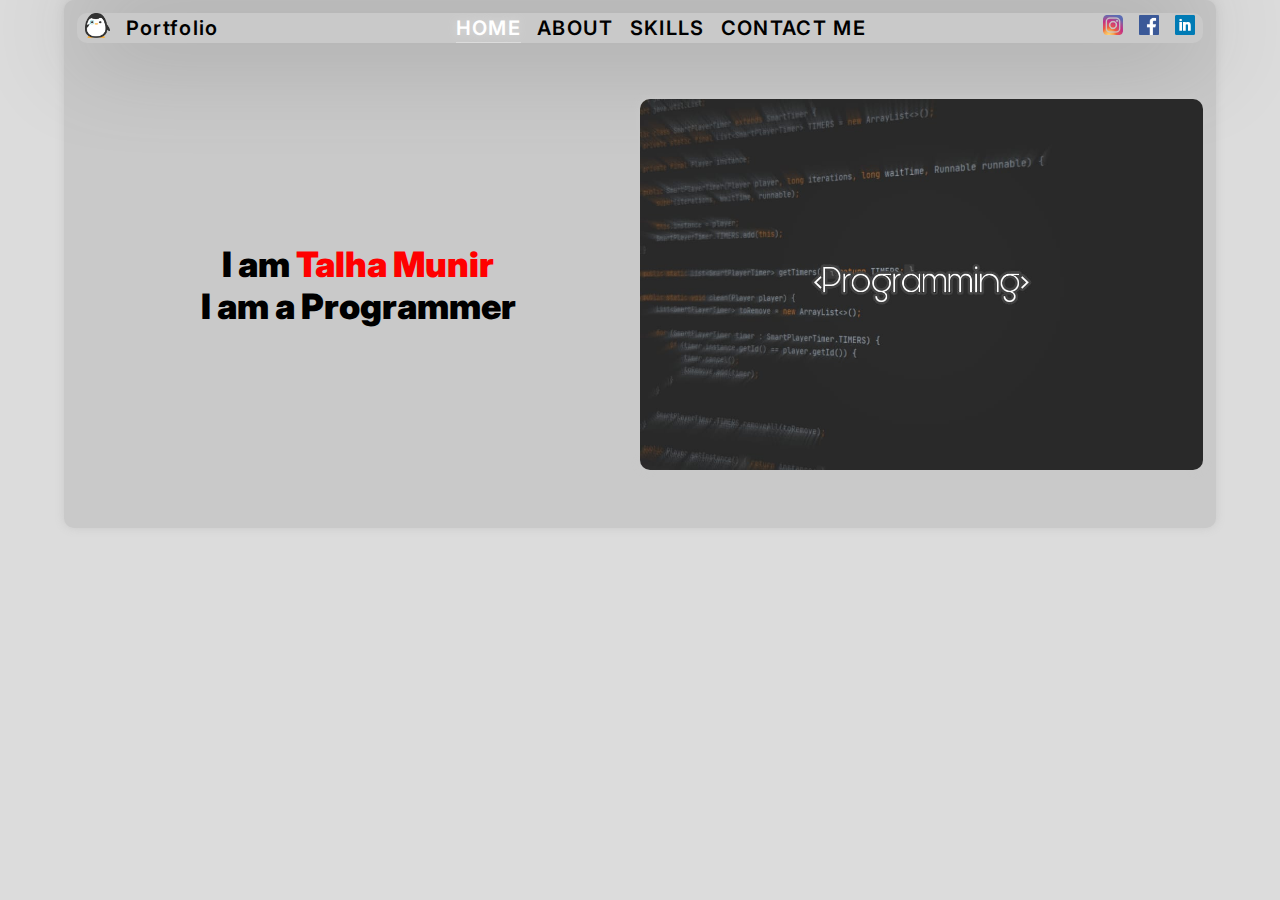
<file: index.html>
<!doctype html>

<html>
    <head>
        <title>Home • Portfolio</title>
        <link rel="icon" type="Image/png" href="resources/logo.png">
        <link rel= "stylesheet" type= "text/css" href= "stylesheets/common_styles.css">
        <link rel= "stylesheet" type="text/css" href="stylesheets/index.css">
    </head>
    <body>
        <div class="main_container">
            <!--Navigation Bar-->
            <div class="navigation_bar">
                    <ul class="left_list">
                        <li class="list_item"><img src="resources/logo.png" alt="logo"></li>
                        <li class="list_item"><div class="heading">Portfolio</div></li>
                    </ul>
                    <ul class="middle_list">
                        <li class="list_item"><a class="active_link" href="index.html">Home</a></li>
                        <li class="list_item"><a href="about.html">About</a></li>
                        <li class="list_item"><a href="skills.html">Skills</a></li>
                        <li class="list_item"><a href="contact.html">Contact Me</a></li>
                    </ul>
                    <ul class="right_list">
                        <li class="list_item"><a href="https://www.instagram.com/c.t.m.c_/" target="_blank"><img src="resources/instagram_pic.png" alt="insta-logo"></a></li>
                        <li class="list_item"><a href="https://www.facebook.com/talha.munir.52012/" target="_blank"><img src="resources/facebook_pic.png" alt="fb-logo"></a></li>
                        <li class="list_item"><a href="https://www.linkedin.com/in/talha-munir-576b19203/" target="_blank"><img src="resources/linkedin_pic.png" alt="linkedin-logo"></a></li>
                    </ul>
            </div>
            <!--Page Content-->
            <div class="page-content">
                <div class="intro">I am <div>Talha Munir</div></br>I am a Programmer</div>
                <img src="resources/programing-background.jpeg" alt="background-pic">
            </div>
        </div>
    </body>
</html>
</file>
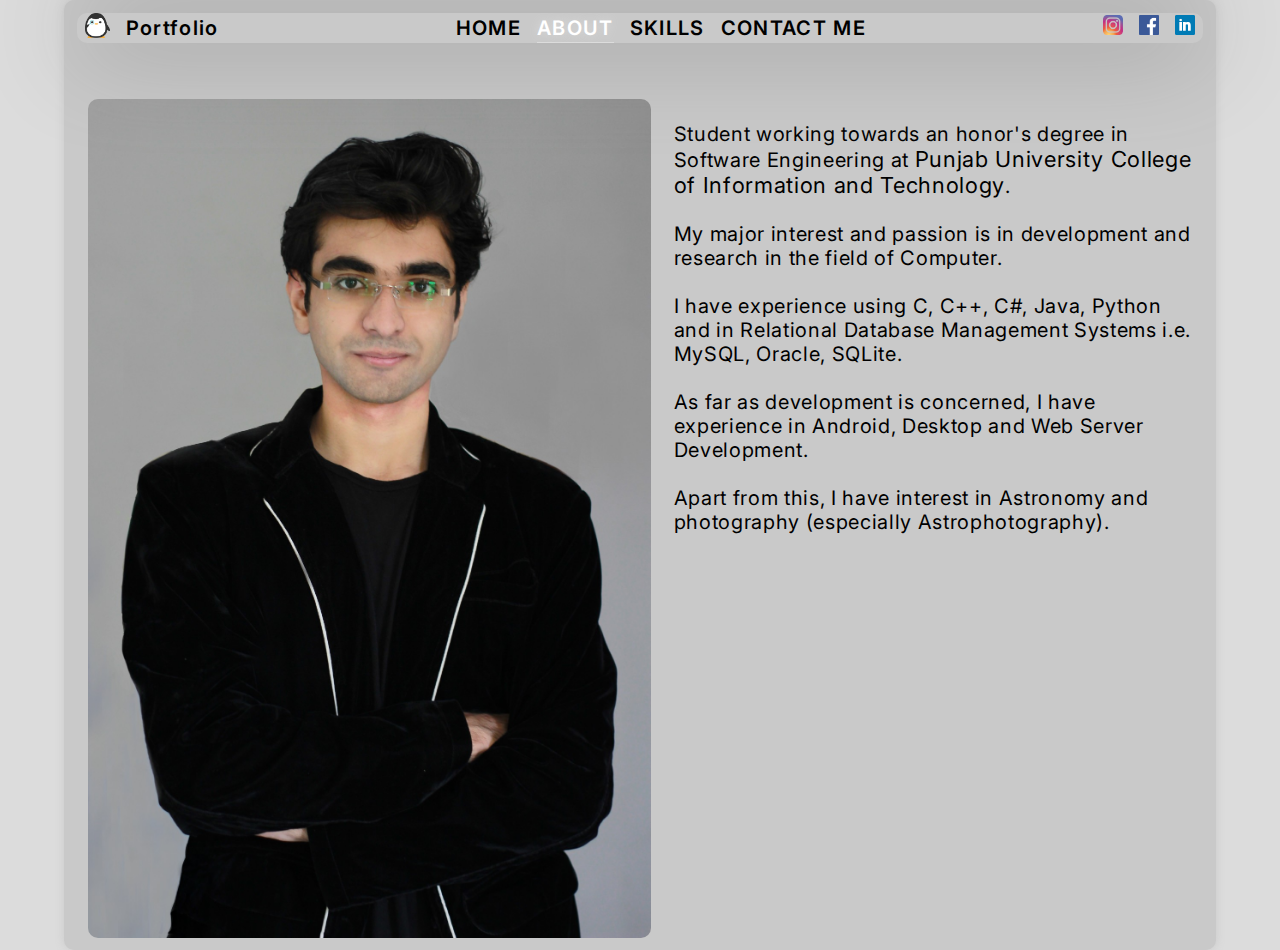
<file: about.html>
<!doctype html>

<html>
    <head>
        <title>About • Portfolio</title>
        <link rel="icon" type="Image/png" href="resources/logo.png">
        <link rel= "stylesheet" type= "text/css" href= "stylesheets/common_styles.css">
        <link rel= "stylesheet" type="text/css" href="stylesheets/about.css">
    </head>
    <body>
        <div class="main_container">
            <!--Navigation Bar-->
            <div class="navigation_bar">
                    <ul class="left_list">
                        <li class="list_item"><img src="resources/logo.png" alt="logo"></li>
                        <li class="list_item"><div class="heading">Portfolio</div></li>
                    </ul>
                    <ul class="middle_list">
                        <li class="list_item"><a href="index.html">Home</a></li>
                        <li class="list_item"><a class="active_link" href="about.html">About</a></li>
                        <li class="list_item"><a href="skills.html">Skills</a></li>
                        <li class="list_item"><a href="contact.html">Contact Me</a></li>
                    </ul>
                    <ul class="right_list">
                        <li class="list_item"><a href="https://www.instagram.com/c.t.m.c_/" target="_blank"><img src="resources/instagram_pic.png" alt="insta-logo"></a></li>
                        <li class="list_item"><a href="https://www.facebook.com/talha.munir.52012/" target="_blank"><img src="resources/facebook_pic.png" alt="fb-logo"></a></li>
                        <li class="list_item"><a href="https://www.linkedin.com/in/talha-munir-576b19203/" target="_blank"><img src="resources/linkedin_pic.png" alt="linkedin-logo"></a></li>
                    </ul>
            </div>
            <!--Page Content-->
            <div class="page-content">
                <img src="resources/Portrait.jpg" alt="portrait">
                <div class="about-me">
                    <p>Student working towards an honor's degree in Software Engineering at <a class="uni-tag" href="https://pucit.edu.pk/" target="_blank">Punjab University College of Information and Technology</a>.</p><br>
                    <p>My major interest and passion is in development and research in the field of Computer.</p><br>
                    <p>I have experience using C, C++, C#, Java, Python and in Relational Database Management Systems i.e. MySQL, Oracle, SQLite.</p><br>
                    <p>As far as development is concerned, I have experience in Android, Desktop and Web Server Development.</p><br>
                    <p>Apart from this, I have interest in Astronomy and photography (especially Astrophotography).</p>
                </div>
            </div>
        </div>
    </body>
</html>
</file>
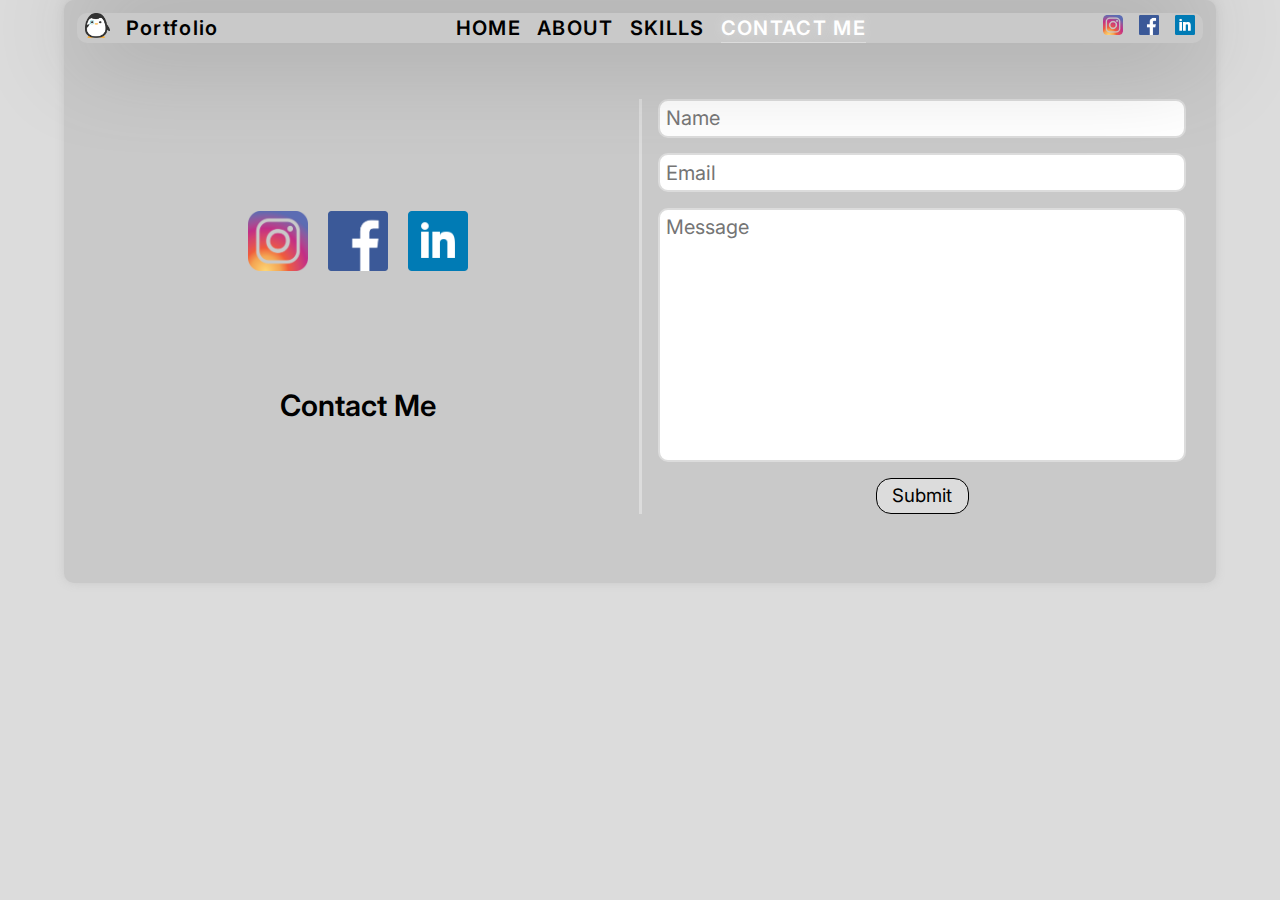
<file: contact.html>
<!doctype html>

<html>
    <head>
        <title>Contact • Portfolio</title>
        <link rel="icon" type="Image/png" href="resources/logo.png">
        <link rel= "stylesheet" type= "text/css" href= "stylesheets/common_styles.css">
        <link rel= "stylesheet" type="text/css" href="stylesheets/contact.css">
    </head>
    <body>
        <div class="main_container">
            <!--Navigation Bar-->
            <div class="navigation_bar">
                    <ul class="left_list">
                        <li class="list_item"><img src="resources/logo.png" alt="logo"></li>
                        <li class="list_item"><div class="heading">Portfolio</div></li>
                    </ul>
                    <ul class="middle_list">
                        <li class="list_item"><a href="index.html">Home</a></li>
                        <li class="list_item"><a href="about.html">About</a></li>
                        <li class="list_item"><a href="skills.html">Skills</a></li>
                        <li class="list_item"><a class="active_link" href="contact.html">Contact Me</a></li>
                    </ul>
                    <ul class="right_list">
                        <li class="list_item"><a href="https://www.instagram.com/c.t.m.c_/" target="_blank"><img src="resources/instagram_pic.png" alt="insta-logo"></a></li>
                        <li class="list_item"><a href="https://www.facebook.com/talha.munir.52012/" target="_blank"><img src="resources/facebook_pic.png" alt="fb-logo"></a></li>
                        <li class="list_item"><a href="https://www.linkedin.com/in/talha-munir-576b19203/" target="_blank"><img src="resources/linkedin_pic.png" alt="linkedin-logo"></a></li>
                    </ul>
            </div>
            <!--Page Content-->
            <div class="page-content">
                <div class="left-side-content">
                    <div class="social-media-links">
                        <a href="https://www.instagram.com/c.t.m.c_/" target="_blank"><img src="resources/instagram_pic.png" alt="insta-logo"></a>
                        <a href="https://www.facebook.com/talha.munir.52012/" target="_blank"><img src="resources/facebook_pic.png" alt="fb-logo"></a>
                        <a href="https://www.linkedin.com/in/talha-munir-576b19203/" target="_blank"><img src="resources/linkedin_pic.png" alt="linkedin-logo"></a>
                    </div>
                    <div class="contact-me">Contact Me</div>
                </div>
                <div class="right-side-content">
                    <form>
                        <input type="text" placeholder="Name">
                        <input type="email" placeholder="Email">
                        <textarea rows="10" placeholder="Message"></textarea>
                        <input type="submit" value="Submit">
                    </form>
                </div>
            </div>
        </div>
    </body>
</html>
</file>
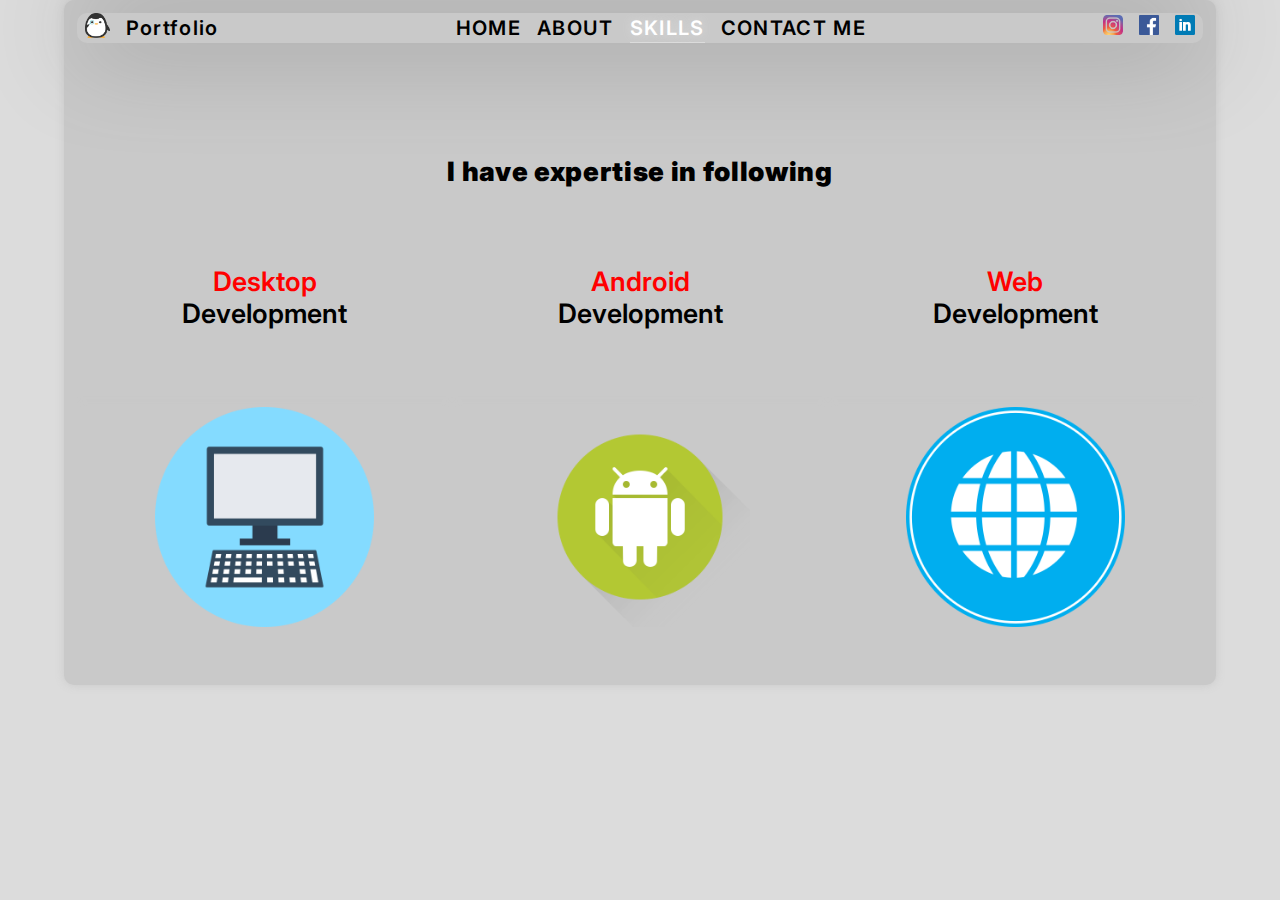
<file: skills.html>
<!doctype html>

<html>
    <head>
        <title>Skills • Portfolio</title>
        <link rel="icon" type="Image/png" href="resources/logo.png">
        <link rel= "stylesheet" type= "text/css" href= "stylesheets/common_styles.css">
        <link rel= "stylesheet" type="text/css" href="stylesheets/skills.css">
    </head>
    <body>
        <div class="main_container">
            <!--Navigation Bar-->
            <div class="navigation_bar">
                    <ul class="left_list">
                        <li class="list_item"><img src="resources/logo.png" alt="logo"></li>
                        <li class="list_item"><div class="heading">Portfolio</div></li>
                    </ul>
                    <ul class="middle_list">
                        <li class="list_item"><a href="index.html">Home</a></li>
                        <li class="list_item"><a href="about.html">About</a></li>
                        <li class="list_item"><a class="active_link" href="skills.html">Skills</a></li>
                        <li class="list_item"><a href="contact.html">Contact Me</a></li>
                    </ul>
                    <ul class="right_list">
                        <li class="list_item"><a href="https://www.instagram.com/c.t.m.c_/" target="_blank"><img src="resources/instagram_pic.png" alt="insta-logo"></a></li>
                        <li class="list_item"><a href="https://www.facebook.com/talha.munir.52012/" target="_blank"><img src="resources/facebook_pic.png" alt="fb-logo"></a></li>
                        <li class="list_item"><a href="https://www.linkedin.com/in/talha-munir-576b19203/" target="_blank"><img src="resources/linkedin_pic.png" alt="linkedin-logo"></a></li>
                    </ul>
            </div>
            <!--Page Content-->
            <div class="page-content">
                <div class="services-title">I have expertise in following</div>
                <div class="services">
                    <div class="service">
                        <div class="service-title"><div>Desktop</div> Development</div>
                        <img src="resources/desktop-logo.png" alt="desktop-logo">
                    </div>
                    <div class="service">
                        <div class="service-title"><div>Android</div> Development</div>
                        <img src="resources/android-logo.png" alt="android-logo">
                    </div>
                    <div class="service">
                        <div class="service-title"><div>Web</div> Development</div>
                        <img src="resources/web-logo.png" alt="web-logo">
                    </div>
                </div>
            </div>
        </div>
    </body>
</html>
</file>
<file: stylesheets/common_styles.css>
@import url('https://fonts.googleapis.com/css2?family=Inter&display=swap');

* {
    box-sizing: border-box;
    margin: 0px;
    padding: 0px;
    font-family: 'Inter', sans-serif;
}

body {
    background-color: var(--gainsboro-color);
}

:root {
    --primary-color: black;
    --grey-color: grey;
    --gainsboro-color: #dcdcdc;
    --dimgrey-color: #c9c9c9;
    --hover-color: white;
    --red-color: red;
}

.main_container {
    margin: 0% 5%;
    padding: 1%;
    background-color: var(--dimgrey-color);
    box-shadow: 0px 0px 10px var(--dimgrey-color);
    position: relative;
    z-index: 1;
    border-radius: 10px;
    height: 100%;
}

.navigation_bar {
    border-radius: 10px;
    color: var(--gainsboro-color);
    box-shadow: 0px 0px 100px var(--grey-color);
    position: relative;
    z-index: 2;
    display: flex;
    flex-direction: row;
    justify-content: space-between;
    overflow: hidden;
}

.navigation_bar .left_list,
.navigation_bar .middle_list,
.navigation_bar .right_list {
    list-style: none;
    display: flex;
    flex-direction: row;
}

.list_item {
    padding: 0px 8px;
    color: var(--primary-color);
    font-size: 20px;
    margin: auto;
}

.heading {
    font-weight: 600;
    letter-spacing: 1pt;
}

.list_item a {
    text-decoration: none;
    color: inherit;
    transition: 0.2s ease-in-out;
    text-transform: uppercase;
    font-weight: 600;
    letter-spacing: 1pt;
}

a.active_link {
    color: var(--hover-color);
    text-shadow: 0px 0px 10px var(--gainsboro-color);
    border-bottom: 2px solid var(--gainsboro-color);
    padding-bottom: 2px;
}

a:hover {
    color: var(--hover-color);
    text-shadow: 0px 0px 10px var(--gainsboro-color);
}

.left_list .list_item img {
    height: 25px;
    width: 25px;
    object-fit: contain;
}

.right_list .list_item img {
    height: 20px;
    width: 20px;
    object-fit: contain;
}
</file>
<file: stylesheets/index.css>
.page-content {
    display: flex;
    flex-direction: row;
    justify-content:space-between;
    position: relative;
    margin-top: 5%;
    margin-bottom: 4%;

}

.page-content img {
    flex-basis: 0;
    flex: 1 1 0px;
    max-width: 100%;
    height: auto;
    width: auto;
    object-fit: contain;
    z-index: 3;
    border-radius: 10px;
    box-shadow: 0px 0px 10px var(--dimgrey-color);
    overflow: hidden;
}

.page-content .intro {
    flex-basis: 0;
    flex: 1 1 0px;
    font-weight: 900;
    font-size: 35px;
    margin: auto;
    text-align: center;
    color: var(--primary-color);
}

.page-content .intro div {
    display:inline;
    font-size: inherit;
    color: var(--red-color)
}
</file>
<file: stylesheets/about.css>
.page-content {
    display: flex;
    flex-direction: row;
    padding-top: 5%;
}


.page-content img {
    flex-basis: 0;
    flex: 1 1 0px;
    width: 50%;
    object-fit: contain;
    border-radius: 10px;
    margin: 0% 1%;
}

.page-content .about-me {
    flex-basis: 0;
    flex: 1 1 0px;
    width: 50%;
    margin: 2% 1%;
    text-align: left;
    letter-spacing: 0.5pt;
    font-size: 15pt;
}

.uni-tag {
    text-decoration: none;
    color: var(--primary-color);
    font-size: 110%;
}
</file>
<file: stylesheets/contact.css>
.page-content {
    display: flex;
    flex-direction: row;
    justify-content: space-between;
    padding: 5% 0%;
}

.right-side-content,
.left-side-content {
    flex-basis: 0;
    flex: 1 1 0px;
    overflow: hidden;
}

.left-side-content {
    border-right: 3px solid var(--gainsboro-color);
}

.social-media-links {
    display: flex;
    flex-direction: row;
    justify-content: center;
    padding: 20% 0%;
}

.a {
    flex-basis: 0;
    flex: 1 1 0px;
}

.social-media-links img {
    margin: auto 10px;
    object-fit: contain;
    height: 60px;
    width: 60px;
}

.contact-me {
    font-size: 22pt;
    color: var(--primary-color);
    text-align: center;
    font-weight: 600;
}

form {
    padding: 0% 3%;
}

textarea, 
input:not([type="submit"]) {
    border: 2px solid var(--gainsboro-color);
    display: block;
    width: 100%;
    height: 5%;
    font-size: 15pt;
    padding: 1%;
    margin-bottom: 3%;
    border-radius: 10px;
    transition: 0.2s ease-in-out;
    outline: none;
}

textarea {
    resize: none;
}

textarea:focus, 
input:focus {
    border: 2px solid var(--red-color);
}

input[type="submit"] {
    font-size: 14pt;
    border-radius: 15px;
    padding: 1% 3%;
    display: block;
    margin: auto;
    background-color: var(--gainsboro-color);
    border: 1px solid var(--primary-color);
    color: var(--primary-color);
    outline: none;
}

input[type="submit"]:hover,
input[type="submit"]:focus {
    border: 1px solid var(--red-color);
}
</file>
<file: stylesheets/skills.css>
.page-content {
    margin-top: 10%;
    margin-bottom: 4%;
}

.services-title {
    font-size: 20pt;
    text-align: center;
    margin: auto;
    font-weight: 900;
    letter-spacing: 0.5pt;
}

.services {
    display: flex;
    flex-direction: row;
    justify-content: space-between;
}

.service {
    flex-basis: 0;
    flex: 1 1 0px;
    display: flex;
    flex-direction: column;
    justify-content: space-between;
    overflow: hidden;
}

.service .service-title {
    font-size: 20pt;
    text-align: center;
    margin: auto;
    font-weight: 600;
}

.service .service-title div {
    color: var(--red-color);
}

.service img {
    max-width: 100%;
    height: 50%;
    width: auto;
    object-fit: contain;
    box-shadow: 0px 0px 10px var(--dimgrey-color);
    z-index: 10;
}
</file>
